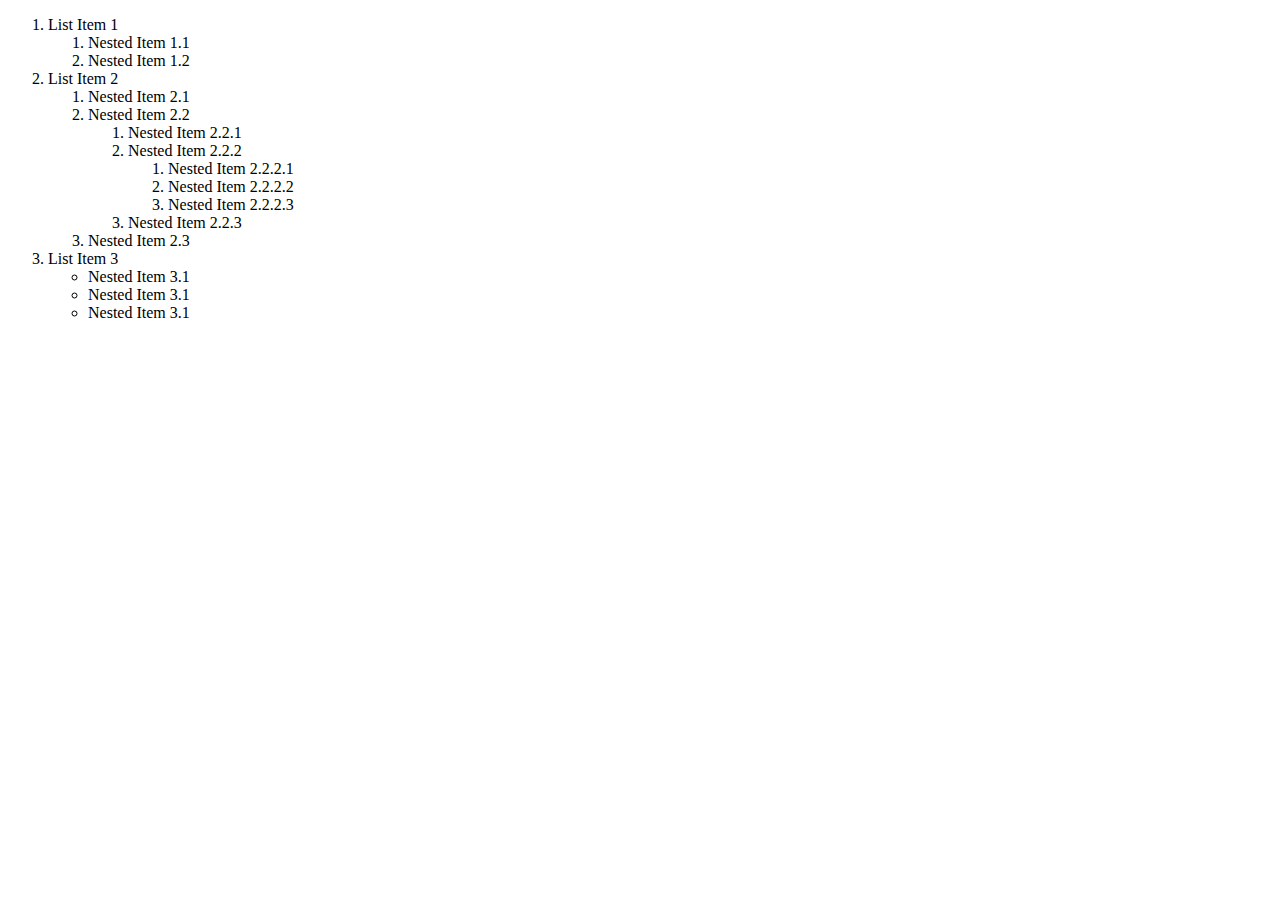
<file: InternShip/index.html>
<!DOCTYPE html>
<html>
<body>
<ol>
  <li>List Item 1
    <ol>
      <li>Nested Item 1.1</li>
      <li>Nested Item 1.2</li>
    </ol>
  </li>
  <li>List Item 2
    <ol>
      <li>Nested Item 2.1</li>

      <li>Nested Item 2.2
        <ol>
          <li>Nested Item 2.2.1</li>

          <li>Nested Item 2.2.2
            <ol>
              <li>Nested Item 2.2.2.1</li>
              <li>Nested Item 2.2.2.2</li>
              <li>Nested Item 2.2.2.3</li>
            </ol>
          </li>

          <li>Nested Item 2.2.3</li>
        </ol>
      </li>

      <li>Nested Item 2.3</li>
    </ol>
  </li>

  <li>List Item 3
    <ul>
      <li>Nested Item 3.1</li>
      <li>Nested Item 3.1</li>
      <li>Nested Item 3.1</li>
    </ul>
  </li>
</ol> 
</body>
</html>
</file>
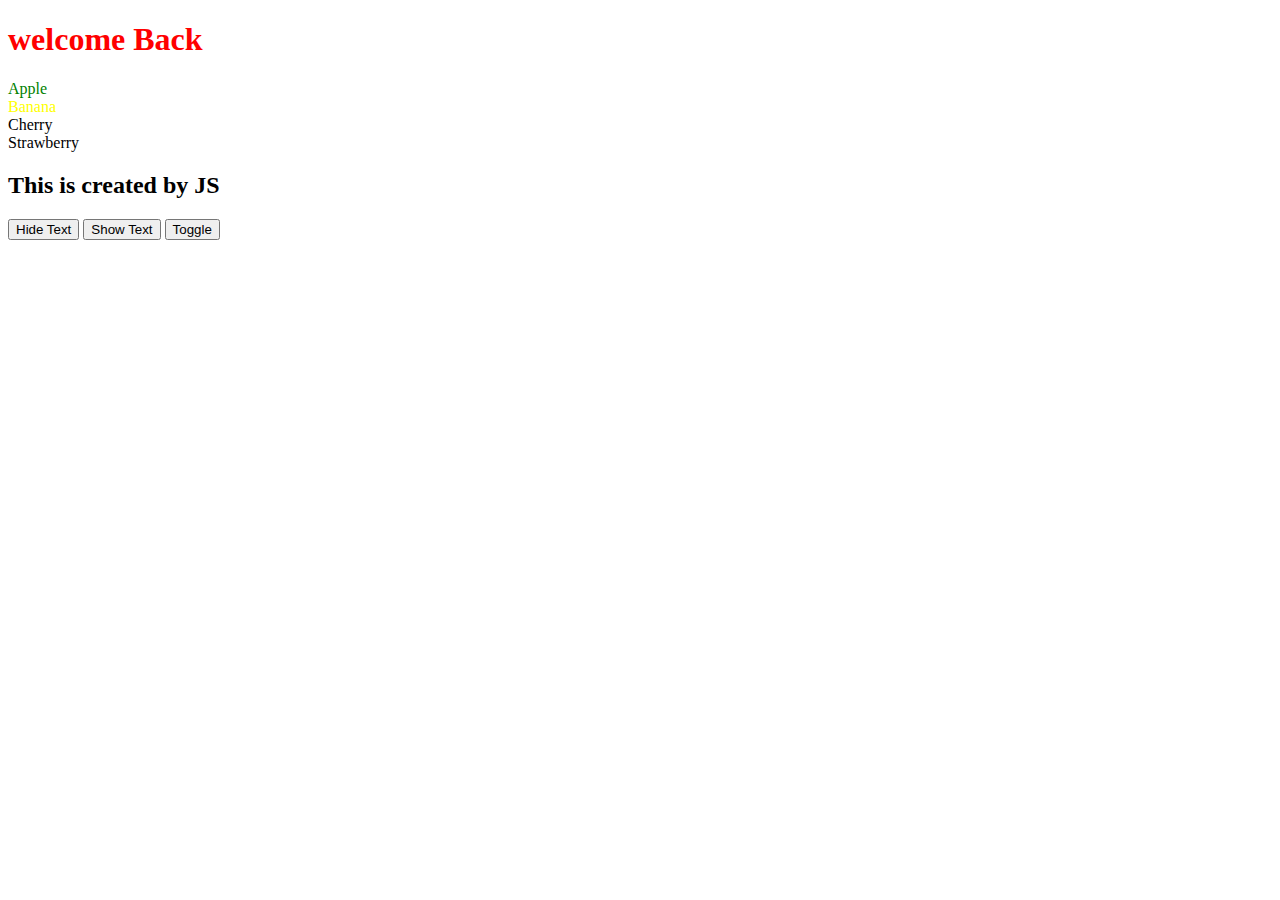
<file: InternShip/Day7/index.html>
<!DOCTYPE html>
<html lang="en">
<head>
    <meta charset="UTF-8">
    <meta name="viewport" content="width=device-width, initial-scale=1.0">
    <title>Document</title>
</head>
<body>
    <h1 id="head"> Welcome to JavaScript</h1>
    <div class ="apple"> Apple </div>
    <div class ="banana"> Banana </div>
    <div class ="cherry"> Cherry </div>
    <div class ="strawberry"> Strawberry </div>

    <div id ="new"></div>
    <button onclick="hideText()"> Hide Text </button>
    <button onclick="showText()"> Show Text </button>
    <button onclick="toggle()">Toggle</button>
<script src="dom.js"></script>
</body>
</html>
</file>
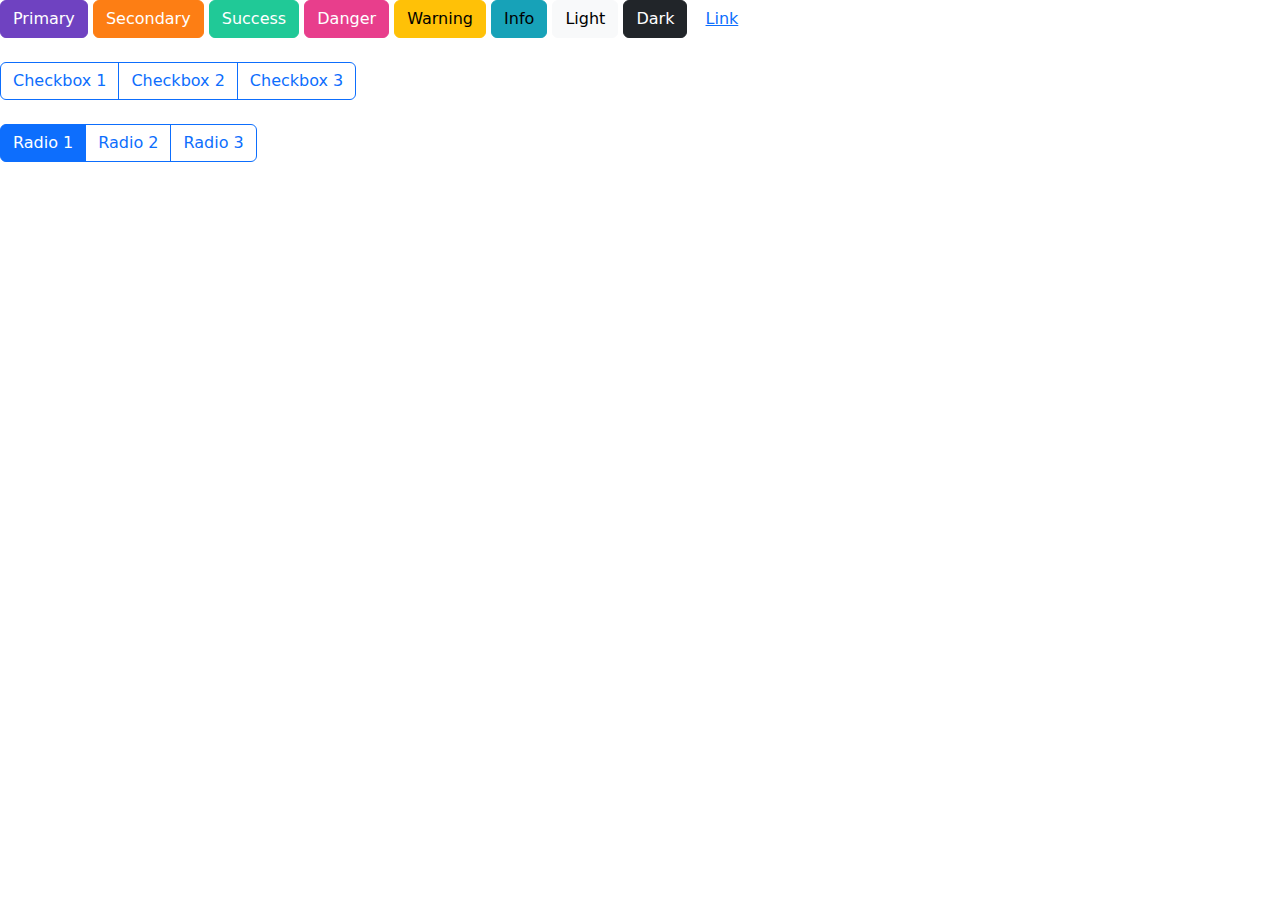
<file: InternShip/bootstrap.html>
<!DOCTYPE html>
<html lang="en">
<head>
    <meta charset="UTF-8">
    <meta name="viewport" content="width=device-width, initial-scale=1.0">
    <title>Document</title>
    <link href="https://cdn.jsdelivr.net/npm/bootstrap@5.3.0/dist/css/bootstrap.min.css" rel="stylesheet">
    <link rel="stylesheet" href="bootstrap.css">
</head>
<body>
    <button type="button" class="btn btn-primary">Primary</button>
<button type="button" class="btn btn-secondary">Secondary</button>
<button type="button" class="btn btn-success">Success</button>
<button type="button" class="btn btn-danger">Danger</button>
<button type="button" class="btn btn-warning">Warning</button>
<button type="button" class="btn btn-info">Info</button>
<button type="button" class="btn btn-light">Light</button>
<button type="button" class="btn btn-dark">Dark</button>
<button type="button" class="btn btn-link">Link</button>
<br><br>
<div class="btn-group" role="group" aria-label="Basic checkbox toggle button group">
  <input type="checkbox" class="btn-check" id="btncheck1" autocomplete="off">
  <label class="btn btn-outline-primary" for="btncheck1">Checkbox 1</label>

  <input type="checkbox" class="btn-check" id="btncheck2" autocomplete="off">
  <label class="btn btn-outline-primary" for="btncheck2">Checkbox 2</label>

  <input type="checkbox" class="btn-check" id="btncheck3" autocomplete="off">
  <label class="btn btn-outline-primary" for="btncheck3">Checkbox 3</label>
</div>
<br><br>
<div class="btn-group" role="group" aria-label="Basic radio toggle button group">
  <input type="radio" class="btn-check" name="btnradio" id="btnradio1" autocomplete="off" checked>
  <label class="btn btn-outline-primary" for="btnradio1">Radio 1</label>

  <input type="radio" class="btn-check" name="btnradio" id="btnradio2" autocomplete="off">
  <label class="btn btn-outline-primary" for="btnradio2">Radio 2</label>

  <input type="radio" class="btn-check" name="btnradio" id="btnradio3" autocomplete="off">
  <label class="btn btn-outline-primary" for="btnradio3">Radio 3</label>
</div>
</body>
</html>
</file>
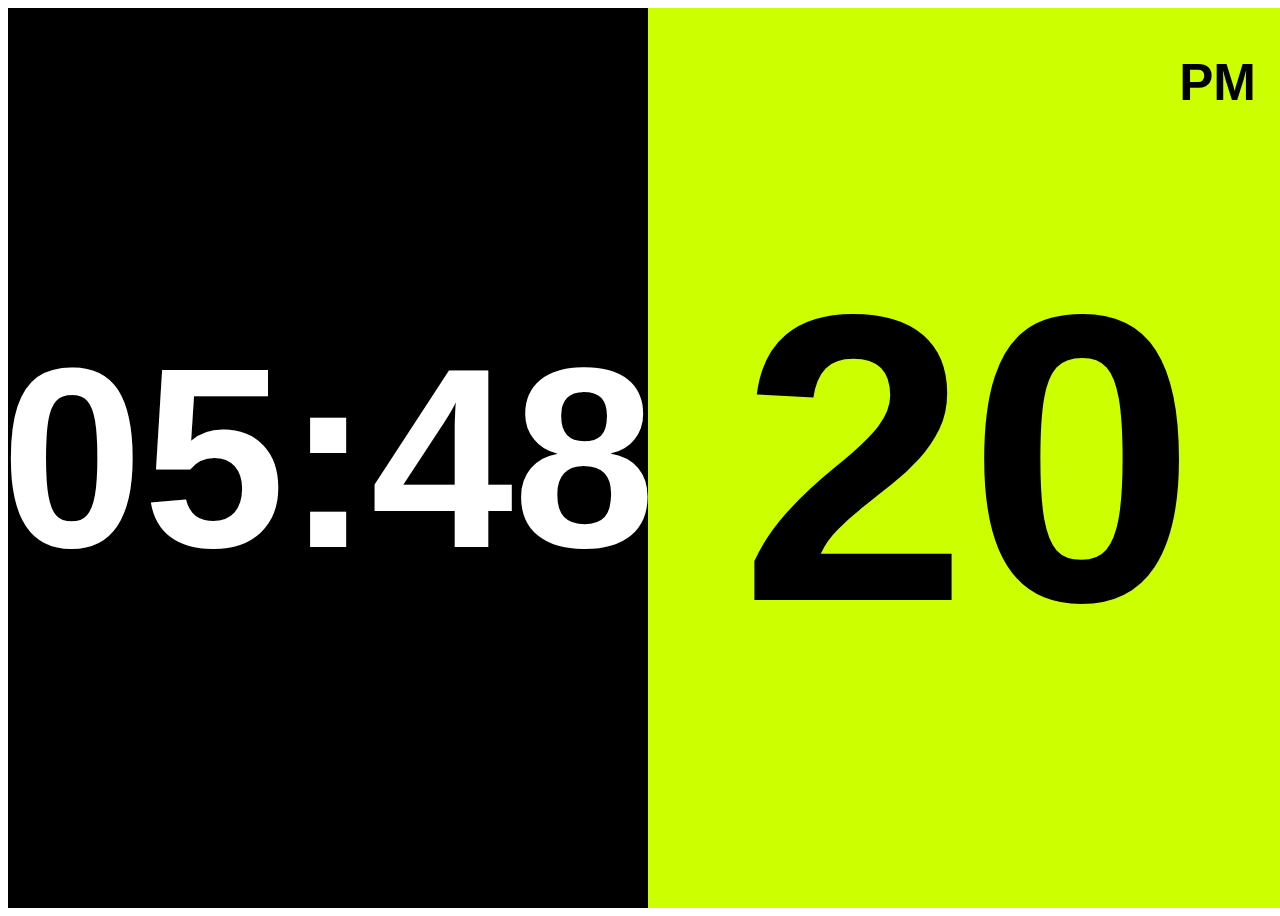
<file: InternShip/clock.html>
<!DOCTYPE html>
<html>
<head>
    <title>clock</title>
    <link rel="stylesheet" href="clock.css">
</head>
<body>
    <div class="left">
        <div class="time">05:48</div>
    </div>
    <div class="right">
        <div class="ampm">PM</div>
        <div class="sec">20</div>
    </div>
</body>
</html>
</file>
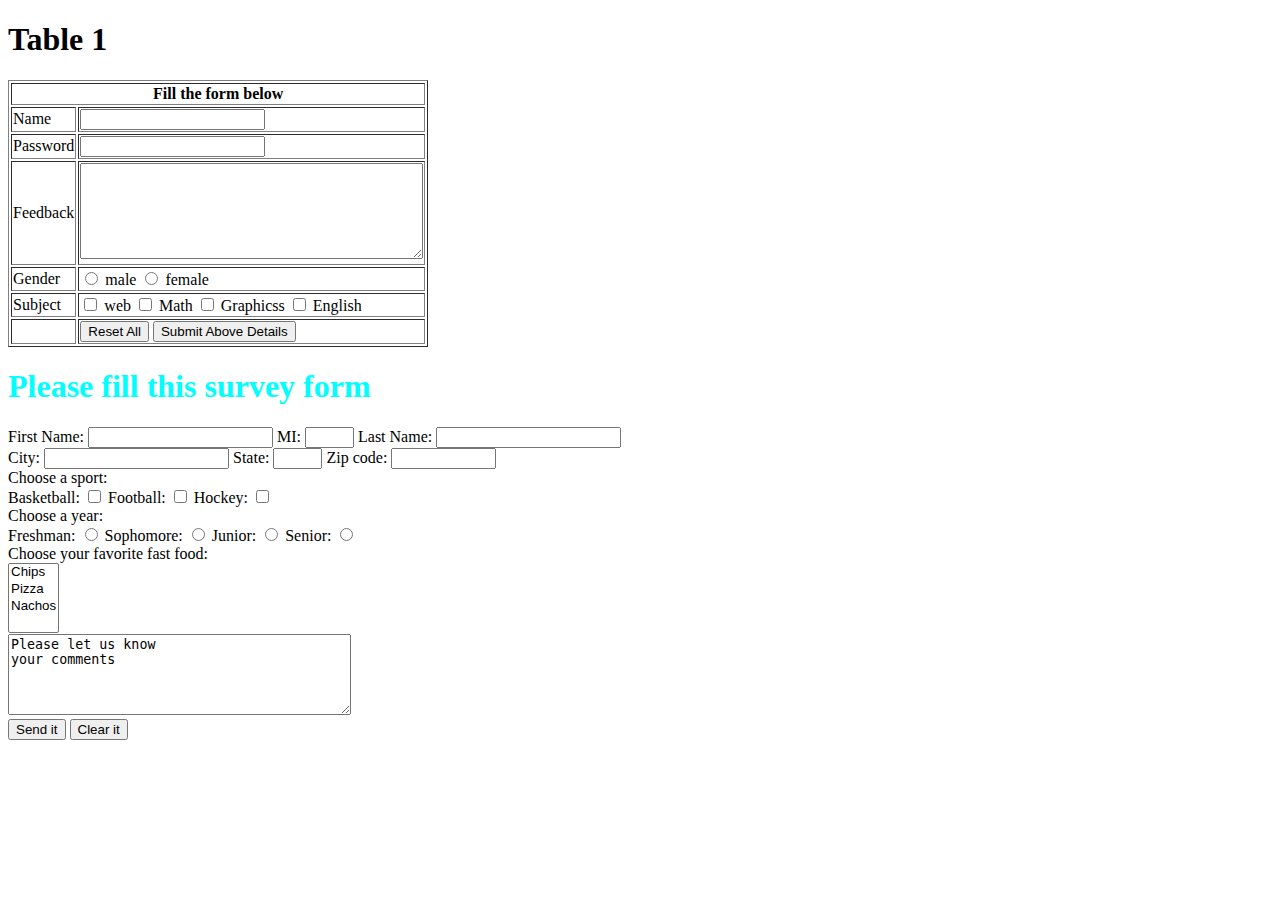
<file: InternShip/day2.html>
<!DOCTYPE html>
<html lang="en">
<head>
    <meta charset="UTF-8">
    <meta name="viewport" content="width=device-width, initial-scale=1.0">
    <title>Document</title>
</head>
<body>
    <h1> Table 1</h1>
<form>
<table border="1">
    <tr>
        <th colspan="2">Fill the form below</th>
    </tr>
    <tr>
        <td>Name</td>
        <td><input type="text" name="name"></td>
    </tr>
    <tr>
        <td>Password</td>
        <td><input type="password" name="password"></td>
    </tr>
    <tr>
        <td>Feedback</td>
        <td><textarea rows="6" cols="40"></textarea></td>
    </tr>
    <tr>
        <td>Gender</td>
        <td>
            <input type="radio" name="gender" value="male"> male
            <input type="radio" name="gender" value="female"> female
        </td>
    </tr>
    <tr>
        <td>Subject</td>
        <td>
            <input type="checkbox" value="web"> web
            <input type="checkbox" value="math"> Math
            <input type="checkbox" value="graphicss"> Graphicss
            <input type="checkbox" value="english"> English
        </td>
    </tr>

    <tr>
        <td></td>
        <td>
            <input type="reset" value="Reset All">
            <input type="submit" value="Submit Above Details">
        </td>
    </tr>
</table>
</form>
<form>
<h1 style="color:cyan;">Please fill this survey form</h1>

    <form>
        First Name: <input type="text" name="firstname">
        MI: <input type="text" name="mi" size="3">
        Last Name: <input type="text" name="lastname">
        <br>
        City: <input type="text" name="city">
        State: <input type="text" name="state" size="3">
        Zip code: <input type="text" name="zip" size="10">
        <br>
        Choose a sport: <br>
        Basketball: <input type="checkbox" name="sport" value="basketball">
        Football: <input type="checkbox" name="sport" value="football">
        Hockey: <input type="checkbox" name="sport" value="hockey">
        <br>
        Choose a year: <br>
        Freshman: <input type="radio" name="year" value="freshman">
        Sophomore: <input type="radio" name="year" value="sophomore">
        Junior: <input type="radio" name="year" value="junior">
        Senior: <input type="radio" name="year" value="senior">
        <br>
        Choose your favorite fast food: <br>
        <select name="food" size="4" multiple>
            <option value="chips">Chips</option>
            <option value="pizza">Pizza</option>
            <option value="nachos">Nachos</option>
        </select>
        <br>
        <textarea name="comments" rows="5" cols="40">Please let us know 
your comments</textarea>
        <br>
        <input type="submit" value="Send it">
        <input type="reset" value="Clear it">
    </form>
</file>
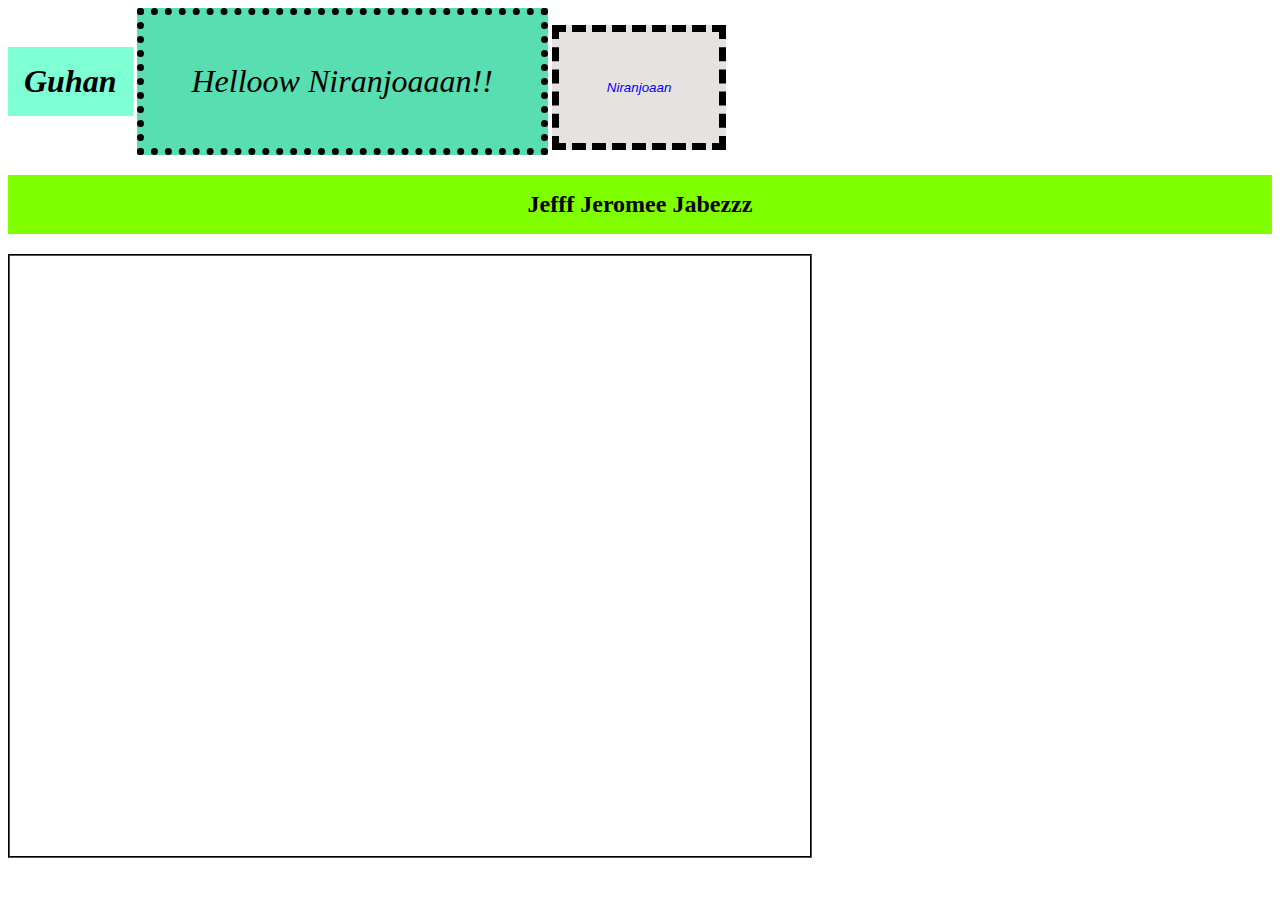
<file: InternShip/sample.html>
<!DOCTYPE html>
<html lang="en">
<head>
    <meta charset="UTF-8">
    <meta name="viewport" content="width=device-width, initial-scale=1.0">
    <title>DAY3</title>
    <link rel="stylesheet" href="style.css">
</head>
<body>
    <h1>Guhan</h1>
    <div>Helloow Niranjoaaan!!</div>
    <button type="button">Niranjoaan</button><br>
    <h2>Jefff Jeromee Jabezzz</h2>
    
    <iframe src="http://flexboxfroggy.com/" width="800" height="600"></iframe>

</body>
</html>
</file>
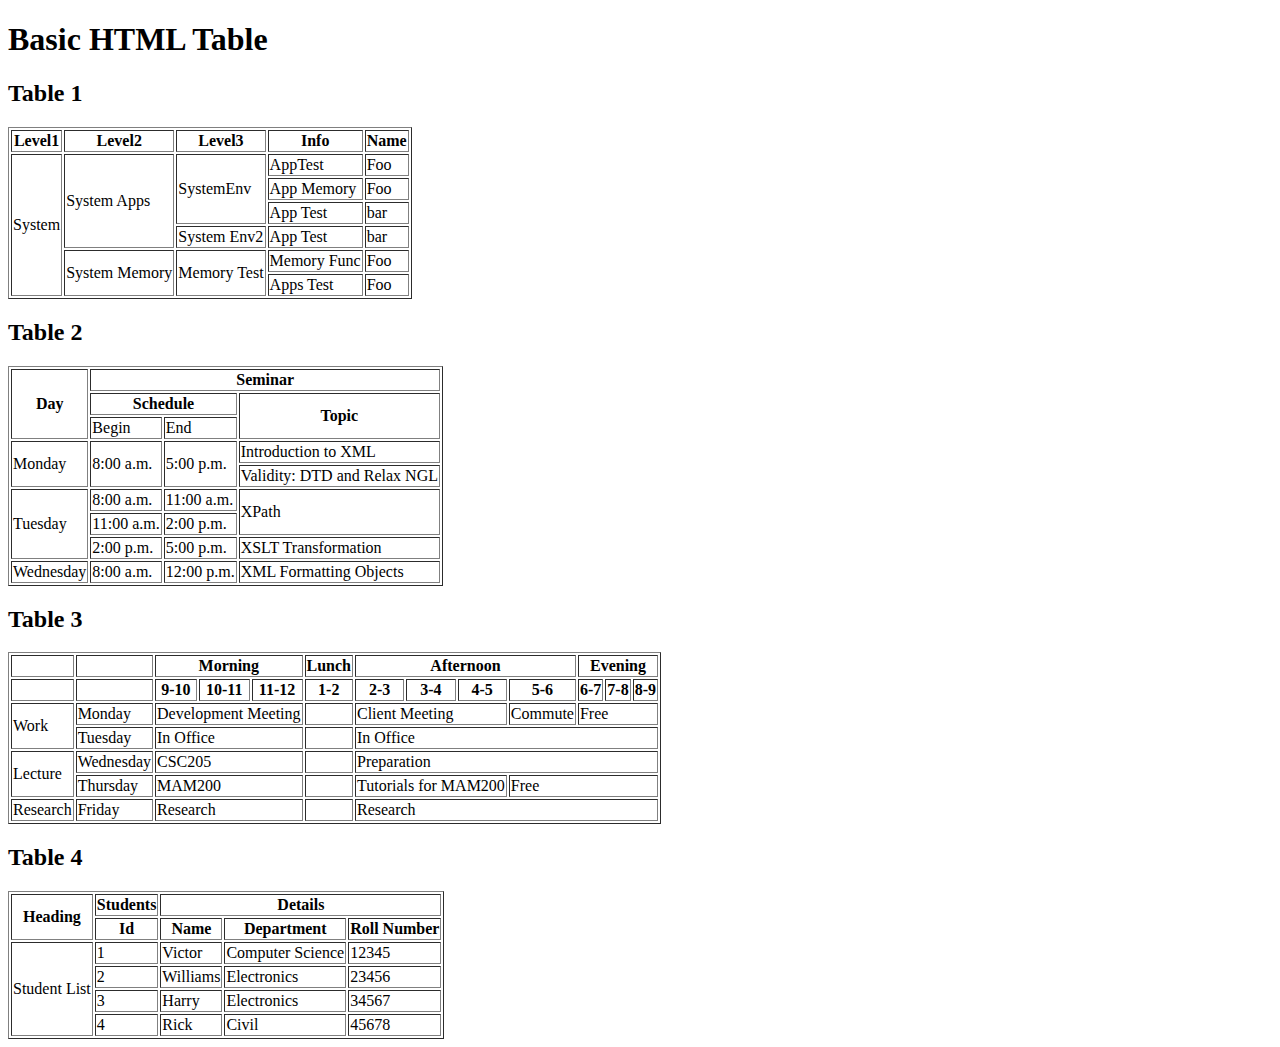
<file: InternShip/table.html>
<!DOCTYPE html>
<html lang="en">

<head>
    <meta charset="UTF-8">
    <meta name="viewport" content="width=device-width, initial-scale=1.0">
    <title>Day2</title>
</head>

<body>
    <h1>Basic HTML Table</h1>
    <!-- Table 1 -->
    <h2>Table 1</h2>
    <table border="1">
        <tr>
            <th>Level1</th>
            <th>Level2</th>
            <th>Level3</th>
            <th>Info</th>
            <th>Name</th>
        </tr>
        <tr>
            <td rowspan="6">System</td>
            <td rowspan="4">System Apps</td>
            <td rowspan="3">SystemEnv</td>
            <td>AppTest</td>
            <td>Foo</td>
        </tr>
        <tr>
            <td>App Memory</td>
            <td>Foo</td>
        </tr>
        <tr>
            <td>App Test</td>
            <td>bar</td>
        </tr>
        <tr>
            <td>System Env2</td>
            <td>App Test</td>
            <td>bar</td>
        </tr>
        <tr>
            <td rowspan="2">System Memory</td>
            <td rowspan="2">Memory Test</td>
            <td>Memory Func</td>
            <td>Foo</td>
        </tr>
        <tr>
            <td>Apps Test</td>
            <td>Foo</td>
        </tr>
    </table>

    <!-- Table 2 -->
    <h2>Table 2</h2>
    <table border="1">
        <tr>
            <th rowspan="3">Day</th>
            <th colspan="3">Seminar</th>
        </tr>
        <tr>
            <th colspan="2">Schedule</th>
            <th rowspan="2">Topic</th>
        </tr>
        <tr>
            <td>Begin</td>
            <td>End</td>
        </tr>
        <tr>
            <td rowspan="2">Monday</td>
            <td rowspan="2">8:00 a.m.</td>
            <td rowspan="2">5:00 p.m.</td>
            <td>Introduction to XML</td>
        </tr>
        <tr>
            <td>Validity: DTD and Relax NGL</td>
        </tr>
        <tr>
            <td rowspan="3">Tuesday</td>
            <td>8:00 a.m.</td>
            <td>11:00 a.m.</td>
            <td rowspan="2">XPath</td>
        </tr>
        <tr>
            <td>11:00 a.m.</td>
            <td>2:00 p.m.</td>
        </tr>
        <tr>
            <td>2:00 p.m.</td>
            <td>5:00 p.m.</td>
            <td rowspan="1">XSLT Transformation</td>
        </tr>
        <tr>
            <td>Wednesday</td>
            <td>8:00 a.m.</td>
            <td>12:00 p.m.</td>
            <td>XML Formatting Objects</td>
        </tr>

    </table>

    <!-- Table 3 -->
    <h2>Table 3</h2>
    <table border="1">
        <tr>
            <th></th>
            <th></th>
            <th colspan="3">Morning</th>
            <th>Lunch</th>
            <th colspan="4">Afternoon</th>
            <th colspan="3">Evening </th>
        </tr>
        <tr>
            <th></th>
            <th></th>
            <th>9-10</th>
            <th>10-11</th>
            <th>11-12</th>
            <th>1-2</th>
            <th>2-3</th>
            <th>3-4</th>
            <th>4-5</th>
            <th>5-6</th>
            <th>6-7</th>
            <th>7-8</th>
            <th>8-9</th>
        </tr>
        <tr>
            <td rowspan="2">Work</td>
            <td>Monday</td>
            <td colspan="3">Development Meeting</td>
            <td></td>
            <td colspan="3">Client Meeting</td>
            <td>Commute</td>
            <td colspan="3">Free</td>
        </tr>
        <tr>
            <td>Tuesday</td>
            <td colspan="3">In Office</td>
            <td></td>
            <td colspan="7">In Office</td>
        </tr>
        <tr>
            <td rowspan="2">Lecture</td>
            <td>Wednesday</td>
            <td colspan="3">CSC205</td>
            <td></td>
            <td colspan="7">Preparation</td>
        </tr>
        <tr>
            <td>Thursday</td>
            <td colspan="3">MAM200</td>
            <td></td>
            <td colspan="3">Tutorials for MAM200</td>
            <td colspan="4">Free</td>
        </tr>
        <tr>
            <td rowspan="2">Research</td>
            <td>Friday</td>
            <td colspan="3">Research</td>
            <td></td>
            <td colspan="7">Research</td>
        </tr>
    </table>

    <!-- Table 4 -->
    <h2>Table 4</h2>
    <table border="1">
        <tr>
            <th rowspan="2">Heading</th>
            <th>Students</th>
            <th colspan="3">Details</th>
        </tr>
        <tr>
            <th>Id</th>
            <th>Name</th>
            <th>Department</th>
            <th>Roll Number</th>
        </tr>
        <tr>
            <td rowspan="4">Student List</td>
            <td>1</td>
            <td>Victor</td>
            <td>Computer Science</td>
            <td>12345</td>
        </tr>
        <tr>
            <td>2</td>
            <td>Williams</td>
            <td>Electronics</td>
            <td>23456</td>
        </tr>
        <tr>
            <td>3</td>
            <td>Harry</td>
            <td>Electronics</td>
            <td>34567</td>
        </tr>
        <tr>
            <td>4</td>
            <td>Rick</td>
            <td>Civil</td>
            <td>45678</td>
        </tr>
    </table>

</body>

</html>
</file>
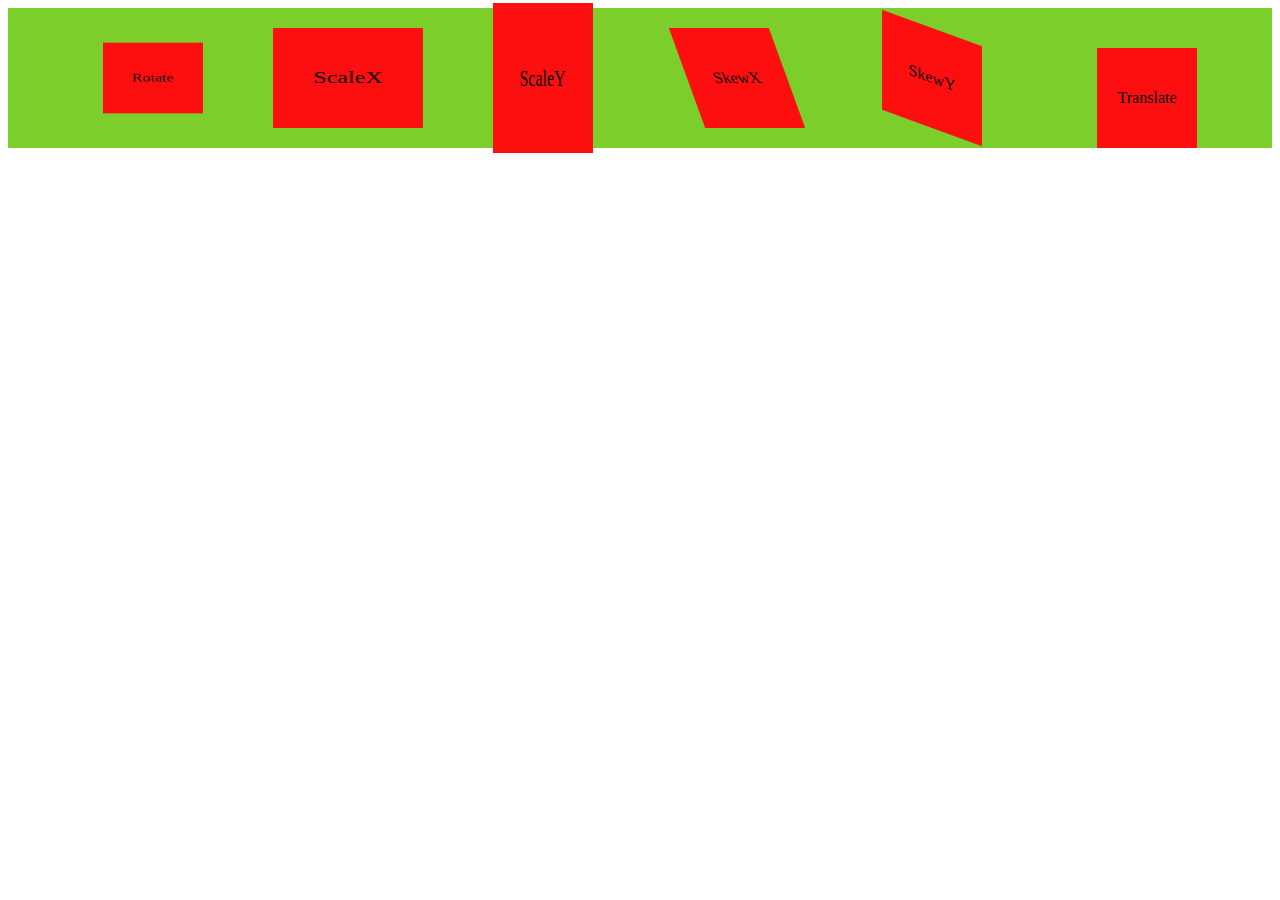
<file: InternShip/transformation.html>
<!DOCTYPE html>
<html lang="en">
<head>
    <meta charset="UTF-8">
    <meta name="viewport" content="width=device-width, initial-scale=1.0">
    <title>Transformer</title>
    <style>
        .container {
            display: flex;
            flex-wrap: wrap;
            gap: 20px;
            padding: 20px;
            background-color: rgb(124, 206, 43);
            justify-content: space-evenly;
            align-items: center;
        }
        .box {
            width: 100px;
            height: 100px;
            background-color: rgb(254, 15, 15);
            color: black;
            display: flex;
            align-items: center;
            justify-content: space-evenly;
        }
        .rotateX {
            transform: rotateX(45deg);
        }
        .scaleX {
            transform: scaleX(1.5);
        }
        .scaleY {
            transform: scaleY(1.5);
        }
        .skewX {
            transform: skewX(20deg);
        }
        .skewY {
            transform: skewY(20deg);
        }
        .translate {
            transform: translate(20px, 20px);
        }

        .box:hover {
            background-color:rgb(221, 221, 10);
            cursor: pointer;
        }

        .rotateX:hover {
            transform: rotateX(0deg);
        }
        .scaleX:hover {
            transform: scaleX(1);
        }
        .scaleY:hover {
            transform: scaleY(1);
        }
        .skewX:hover {
            transform: skewX(0deg);
        }
        .skewY:hover {
            transform: skewY(0deg);
        }
        .translate:hover {
            transform: translate(0px, 0px);
        }


    </style>
</head>
<body>
    <div class="container">
        <div class="rotateX box">Rotate</div>
        <div class="scaleX box">ScaleX</div>
        <div class="scaleY box">ScaleY</div>
        <div class="skewX box">SkewX</div>
        <div class="skewY box">SkewY</div>
        <div class="translate box">Translate</div>
    </div>
</body>
</html>
</file>
<file: InternShip/clock.css>
body {
    height: 100vh;
    width: 100vw;
    display: flex;
    font-family: Arial, Helvetica, sans-serif;
}
.left {
    width: 50%;
    height: 100%;
    background: black;
    color: white;
    display: flex;
    justify-content: center;
    align-items: center;
}
.time {
    font-size: 20vw;
    font-weight: bold;
}
.right {
    width: 50%;
    height: 100%;
    background: #ccff00;
    color: black;
    position: relative;
    display: flex;
    justify-content: center;
    align-items: center;
    font-weight: bold;
}
.sec {
    font-size: 32vw;
}
.ampm {
    position: absolute;
    top: 5%;
    right: 5%;
    font-size: 4vw;
    font-weight: bold;
}
</file>
<file: InternShip/style.css>
h1{
   font-style: italic;
   background-color: aquamarine;
   border: 1px;
   display: inline-block;
   padding:1rem;
}
div{
   font-style: oblique;
   background-color: rgb(88, 222, 177);
   border: 1px;
   display: inline-block;
   padding:3rem;
   border-style: dotted;
   border-width: 7px;
   font-size:xx-large;
}
button
{
    color: blue;
    background-color: rgba(202, 192, 192, 0.468);
    border-style: dashed;
    padding:3rem;
    border-width: 7px;
    font-style: italic;
}
h2{
    background-color: chartreuse;
    border-style: groove;
    border-color: darkblue;
     border: 1px;
   display: flex;
   padding:1rem;
   justify-content: center;
}
iframe{
    border: 2px solid black;
    border-style: groove;
}
</file>
